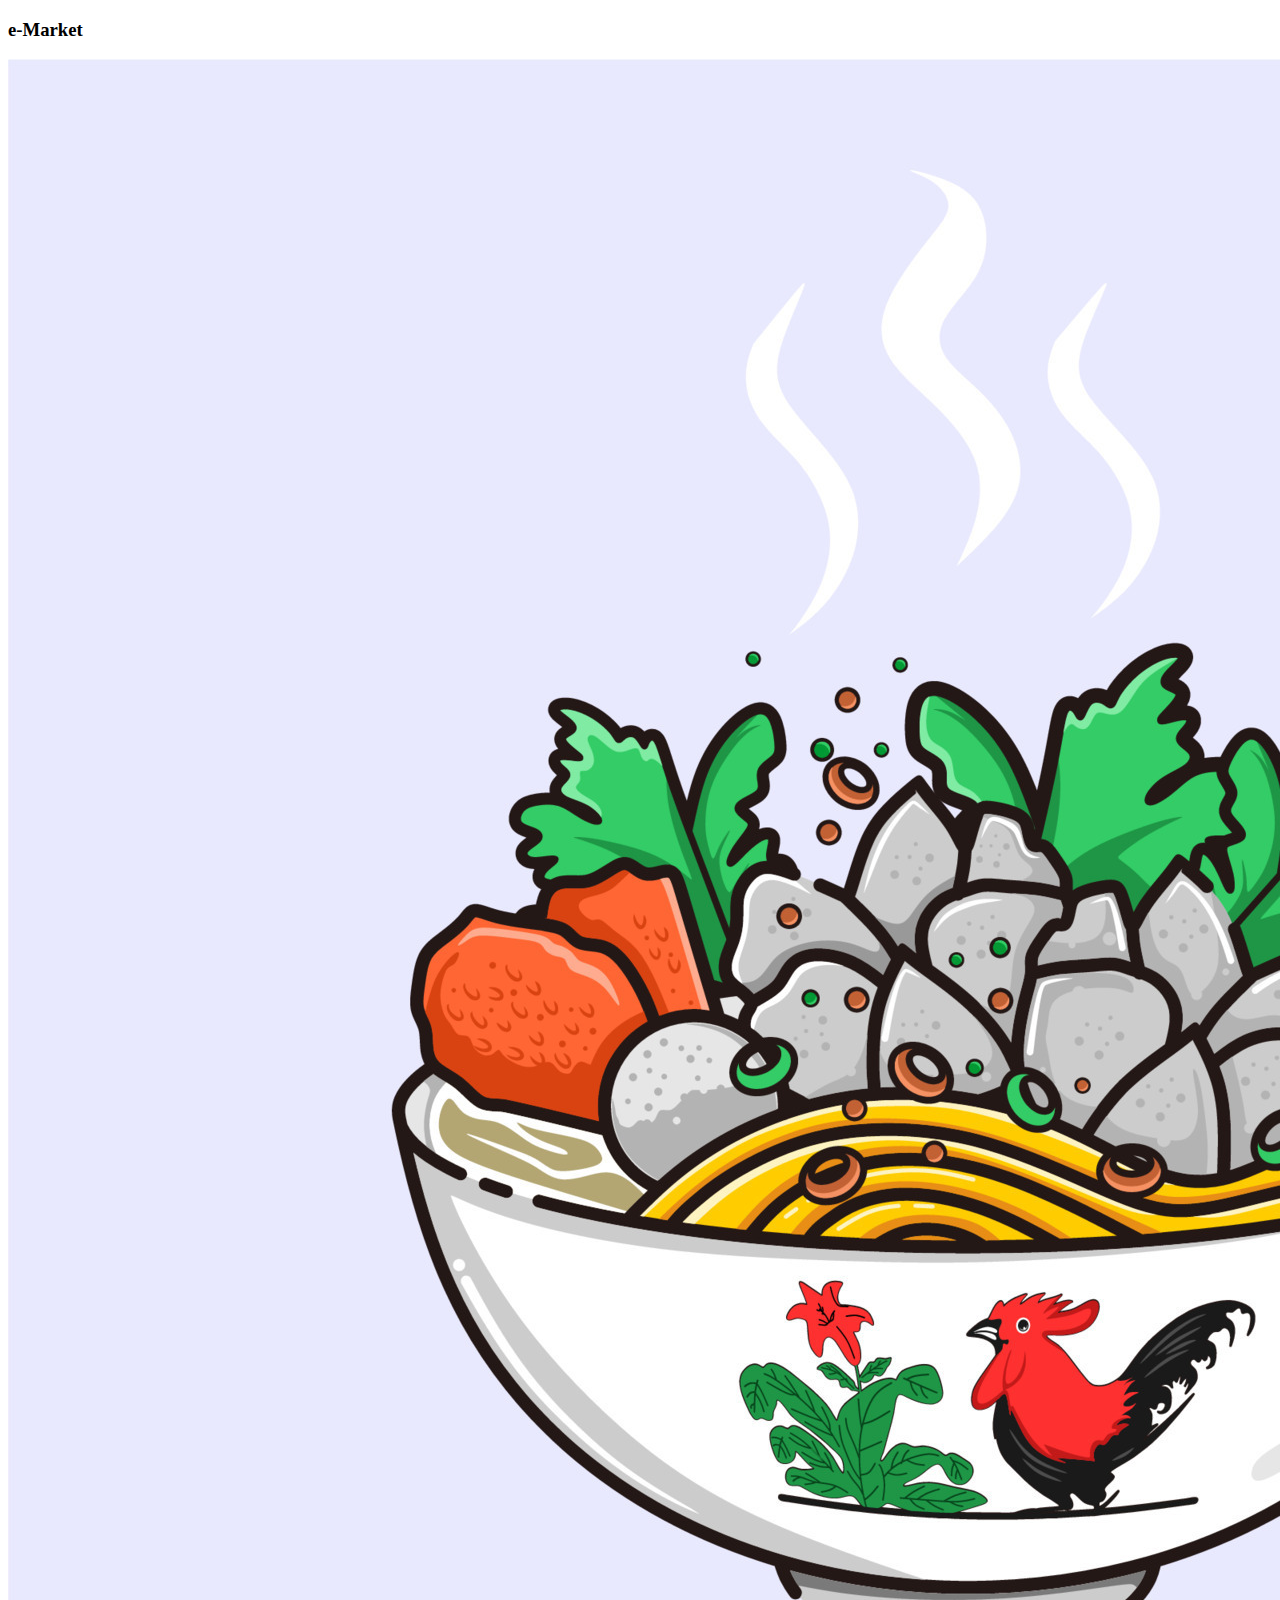
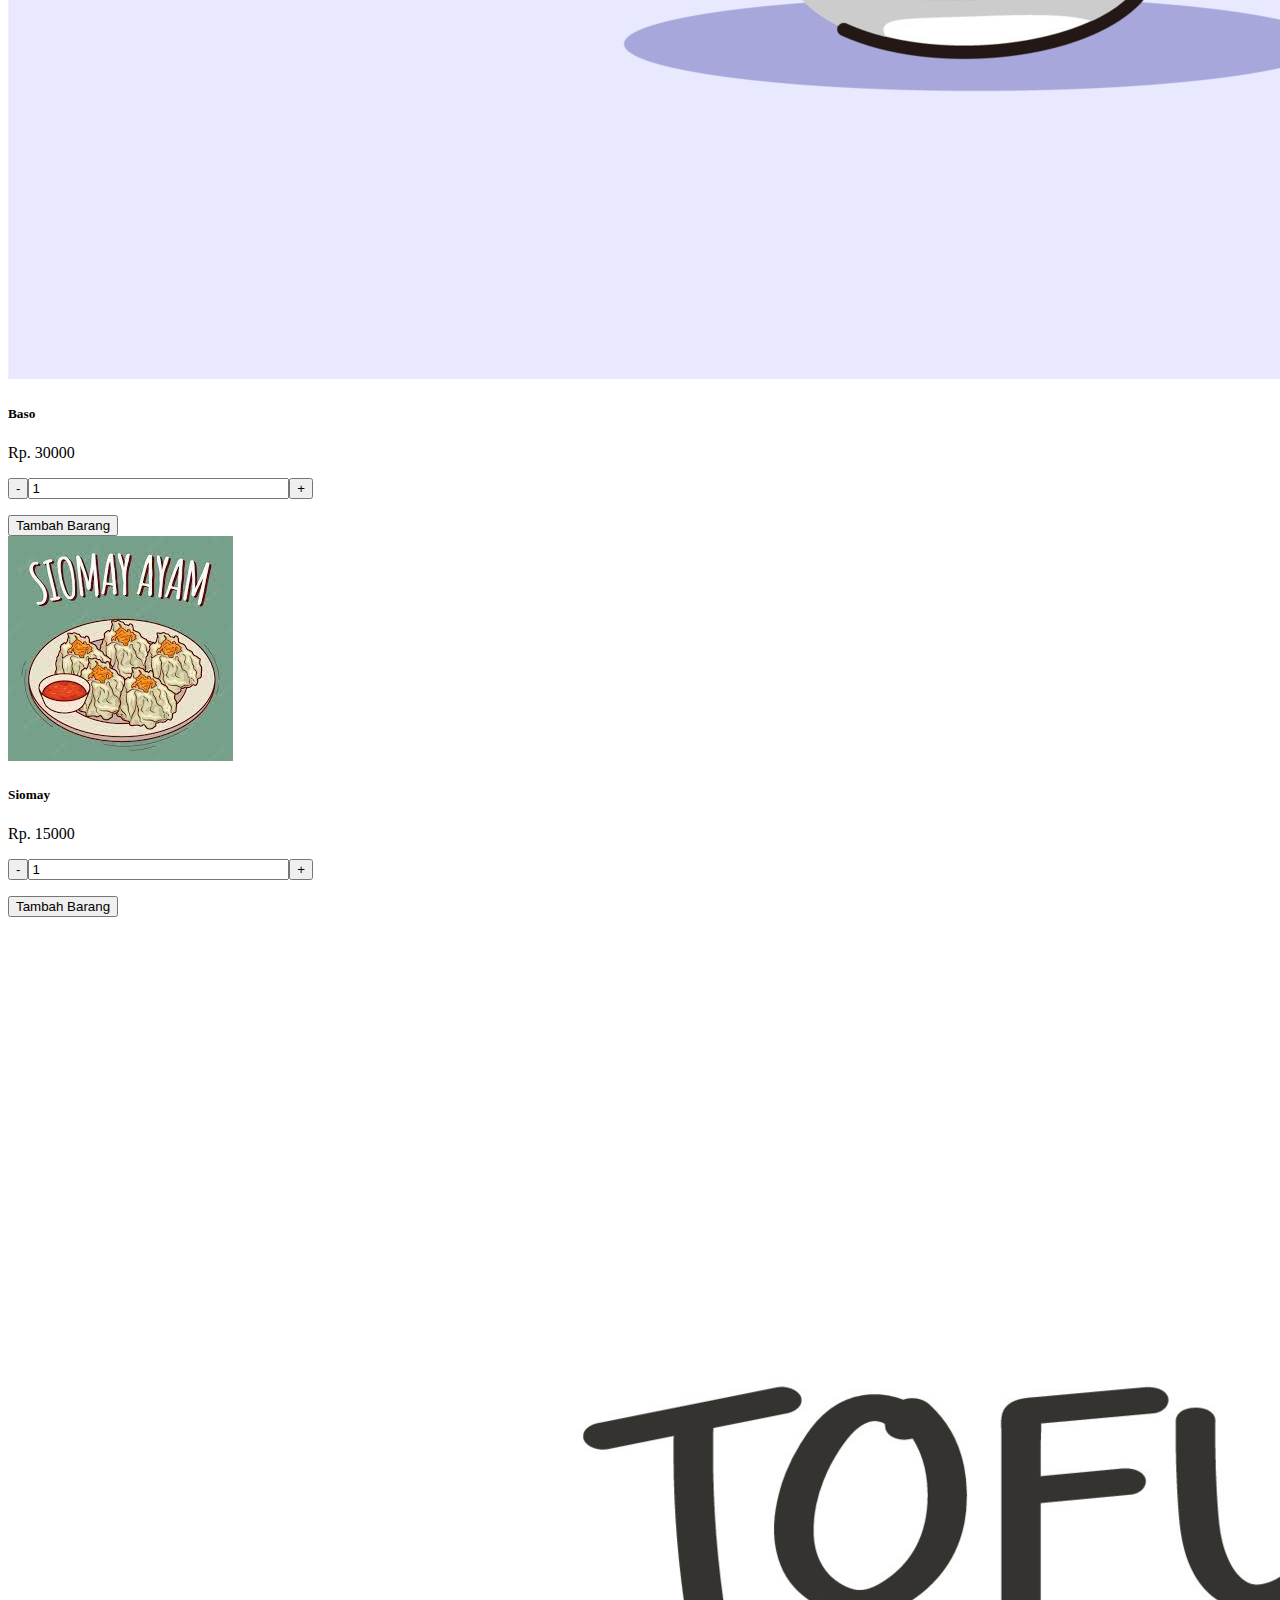
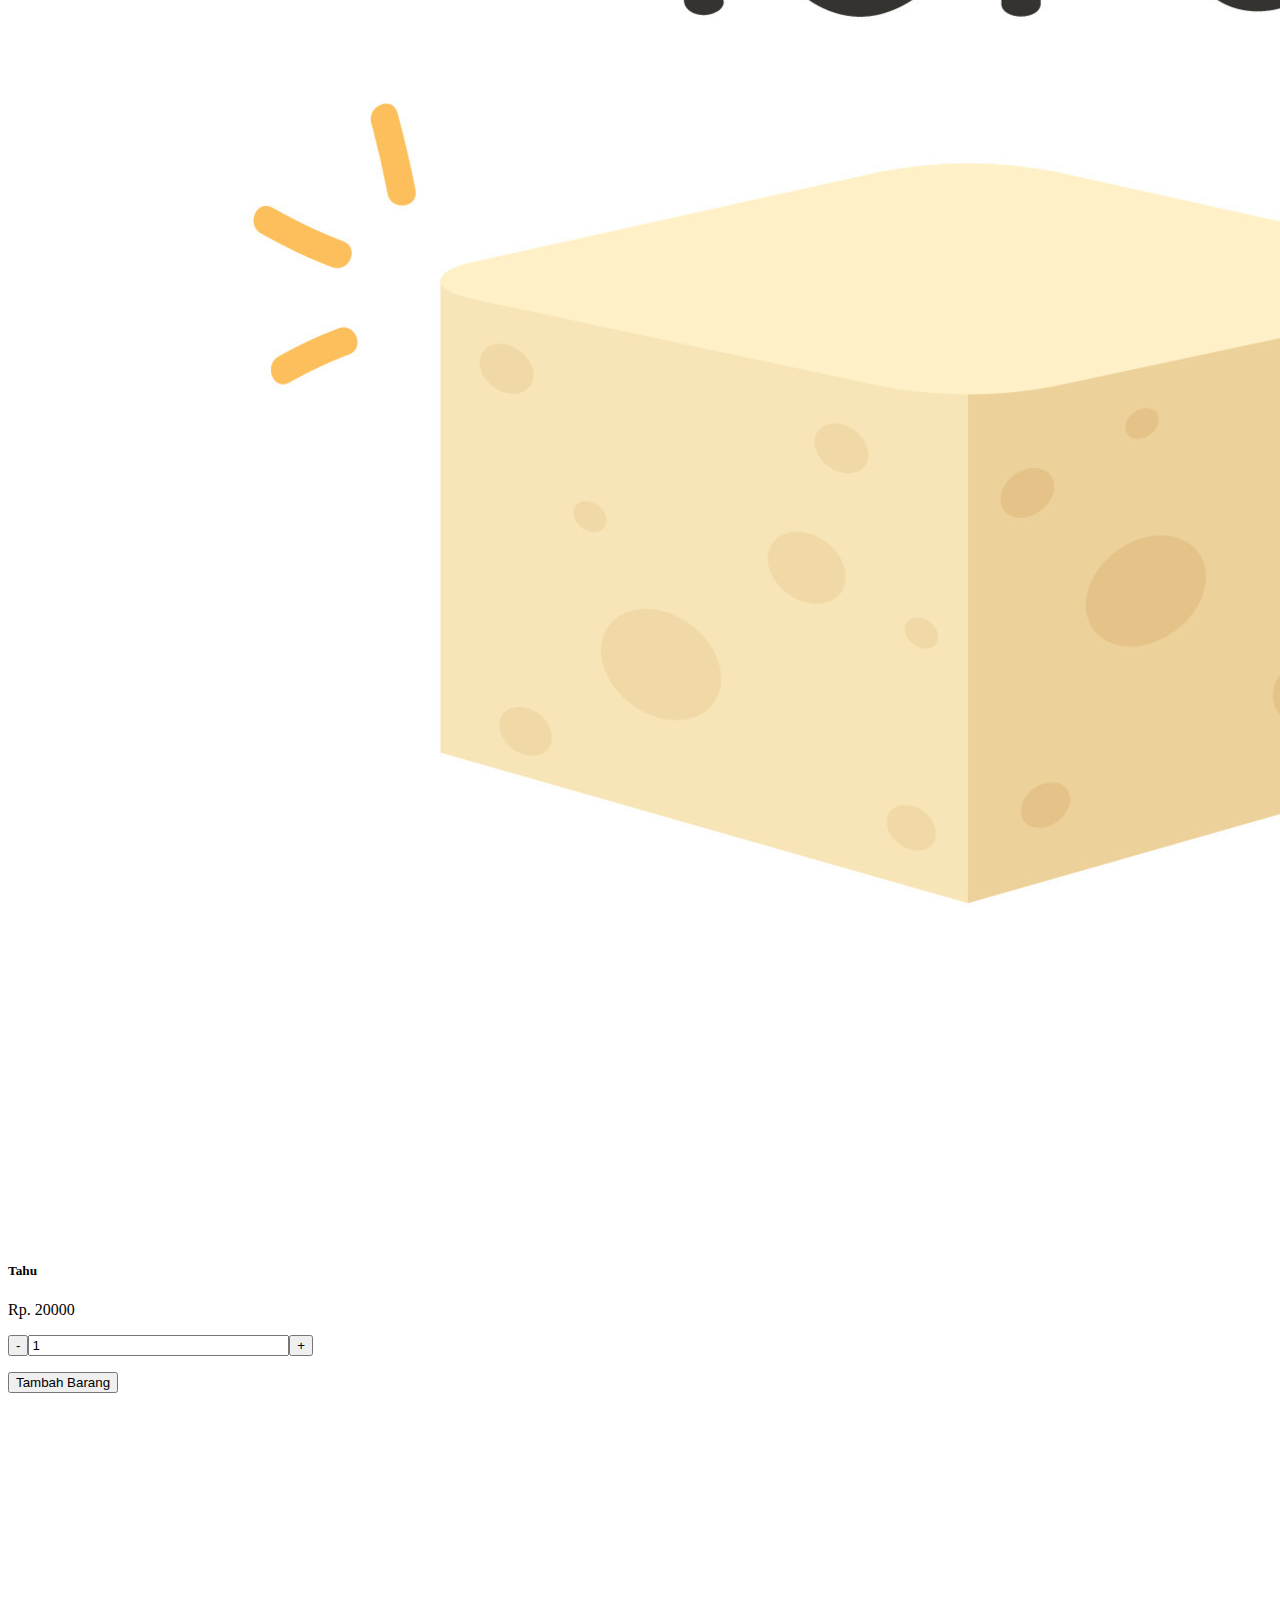
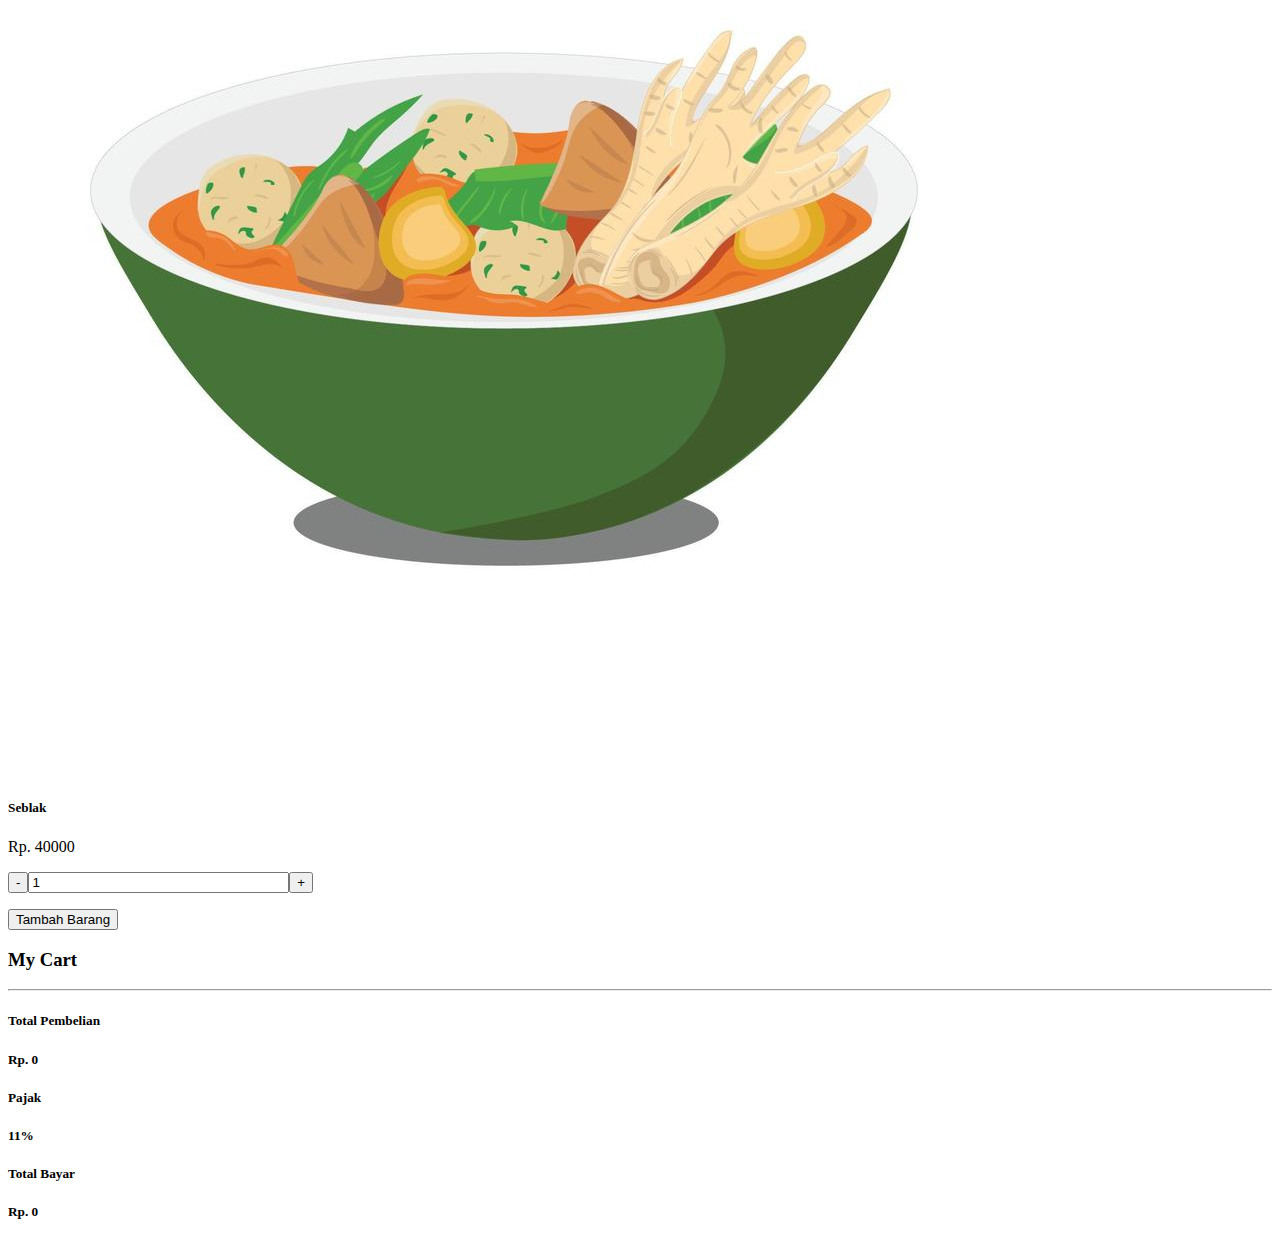
<file: mission2/index.html>
<!DOCTYPE html>
<html lang="en">
<head>
    <meta charset="UTF-8">
    <meta name="viewport" content="width=device-width, initial-scale=1.0">
    <title>e-market</title>
    <link href="https://cdn.jsdelivr.net/npm/bootstrap@5.3.1/dist/css/bootstrap.min.css" rel="stylesheet" integrity="sha384-4bw+/aepP/YC94hEpVNVgiZdgIC5+VKNBQNGCHeKRQN+PtmoHDEXuppvnDJzQIu9" crossorigin="anonymous">
</head>
<body>
    <div class="container">
        <h3>e-Market</h3>
        <div class="row">
            <div class="col-8">
                <div class="row" id="content-barang">
                </div>
            </div>
            <div class="col-4" id="content-keranjang">
                <h3>My Cart</h3>
                <div id="list-barang">

                </div>
                <div id="harga-total">
                    <hr>
                    <div class="row">
                        <div class="col-7">
                            <h5 class="fs-6">Total Pembelian</h5>
                        </div>
                        <div class="col-5 text-end">
                            <h5 class="fs-6" id="total-pembelian">Rp. 0</h5>
                        </div>
                    </div>
                    <div class="row">
                        <div class="col-7">
                            <h5 class="fs-6">Pajak</h5>
                        </div>
                        <div class="col-5 text-end">
                            <h5 class="fs-6">11%</h5>
                        </div>
                    </div>
                    <div class="row">
                        <div class="col-7">
                            <h5 class="fs-6">Total Bayar</h5>
                        </div>
                        <div class="col-5 text-end">
                            <h5 class="fs-6" id="total-bayar">Rp. 0</h5>
                        </div>
                    </div>
                </div>
            </div>
        </div>
        
    </div>
    <script src="https://cdn.jsdelivr.net/npm/bootstrap@5.3.1/dist/js/bootstrap.bundle.min.js" integrity="sha384-HwwvtgBNo3bZJJLYd8oVXjrBZt8cqVSpeBNS5n7C8IVInixGAoxmnlMuBnhbgrkm" crossorigin="anonymous"></script>
    <script src="script.js"></script>
</body>
</html>
</file>
